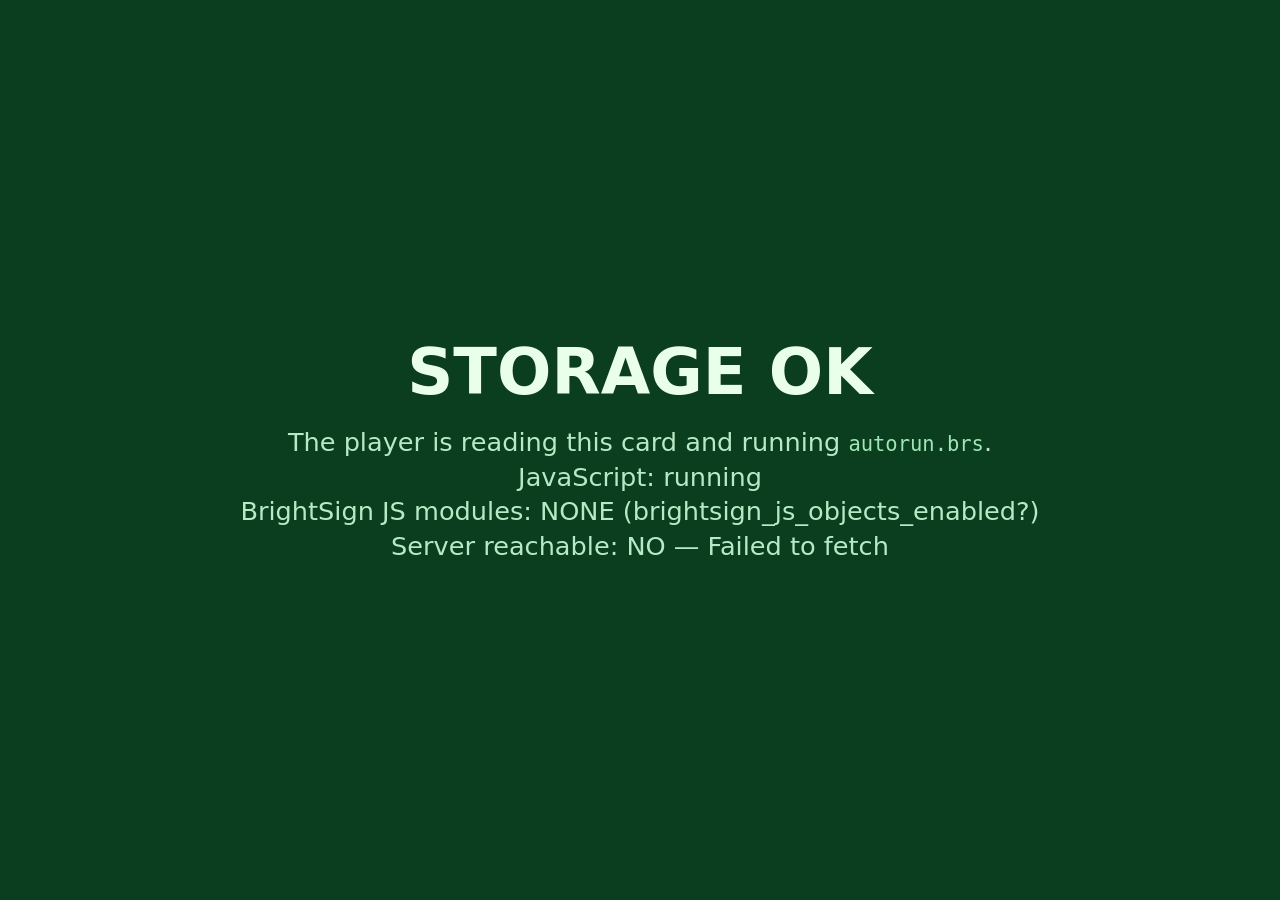
<file: brightsign/selftest/index.html>
<!DOCTYPE html>
<html><head><meta charset="utf-8"><title>ScreenTinker storage self-test</title>
<style>
 html,body{margin:0;height:100%;background:#0b3d1f;color:#eaffea;
   font-family:system-ui,sans-serif;display:flex;align-items:center;justify-content:center;text-align:center}
 h1{font-size:5vw;margin:0 0 2vh} p{font-size:2vw;margin:.5vh 0;color:#b9e8c4}
 code{font-size:1.6vw;color:#9fe6b5}
</style></head>
<body><div>
  <h1>STORAGE OK</h1>
  <p>The player is reading this card and running <code>autorun.brs</code>.</p>
  <p id="js">JavaScript: running</p>
  <p id="mods">BrightSign JS modules: checking…</p>
  <p id="net">Server reachable: checking…</p>
</div>
<script>
  // Each line below removes one suspect from the list, in the order they matter.
  try {
    var ok = [];
    ['messageport','registry','deviceinfo','syncmanager'].forEach(function (m) {
      try { require('@brightsign/' + m); ok.push(m); } catch (e) {}
    });
    document.getElementById('mods').textContent =
      ok.length ? 'BrightSign JS modules: ' + ok.join(', ') : 'BrightSign JS modules: NONE (brightsign_js_objects_enabled?)';
  } catch (e) {
    document.getElementById('mods').textContent = 'BrightSign JS modules: require() unavailable';
  }

  fetch('https://screentinker.com/api/status', { cache: 'no-store' })
    .then(function (r) { document.getElementById('net').textContent = 'Server reachable: YES (HTTP ' + r.status + ')'; })
    .catch(function (e) { document.getElementById('net').textContent = 'Server reachable: NO — ' + e.message; });
</script>
</body></html>
</file>
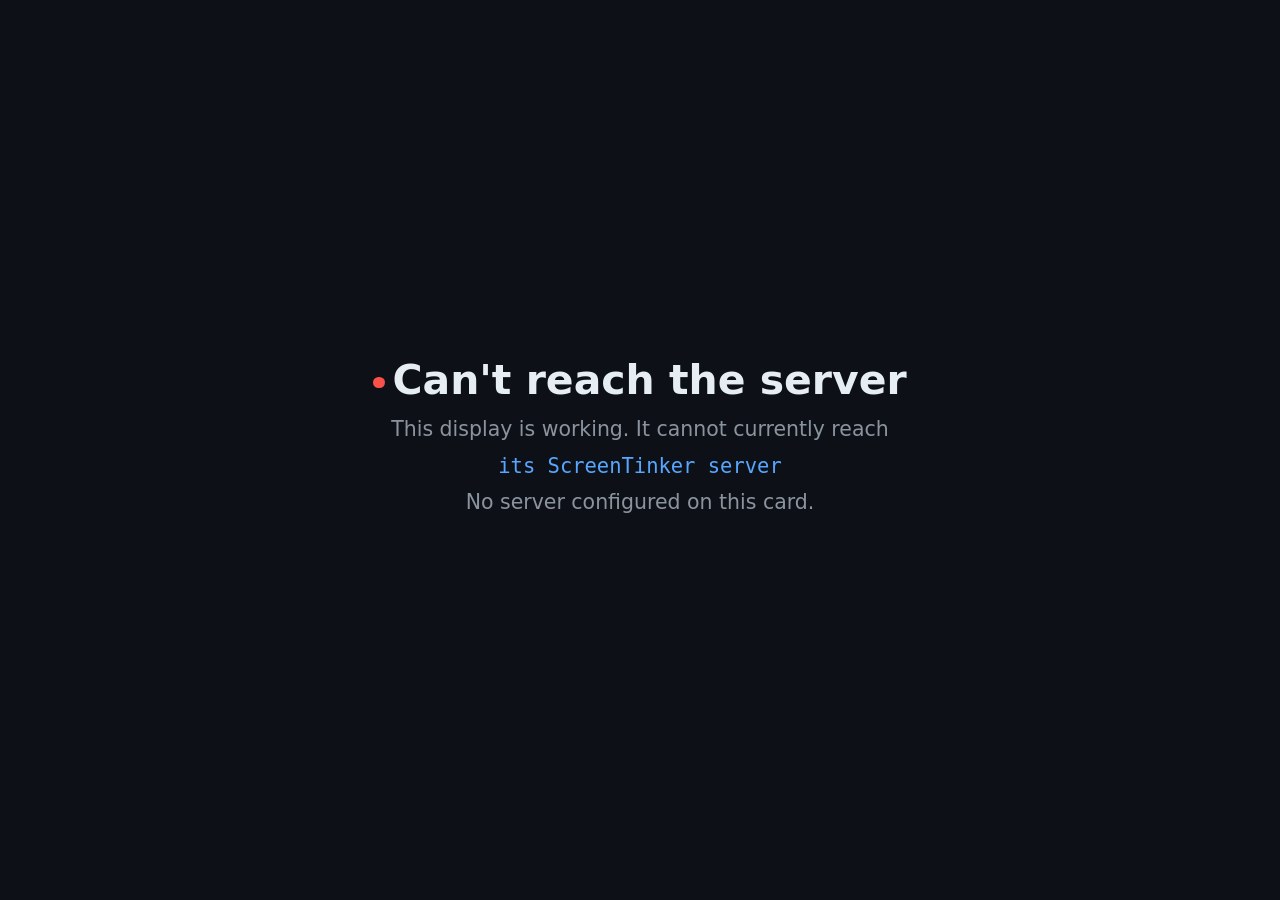
<file: brightsign/offline.html>
<!DOCTYPE html>
<html lang="en">
<head>
<meta charset="utf-8">
<title>ScreenTinker — reconnecting</title>
<style>
  /* Deliberately self-contained: this page is the thing that shows when the network is gone,
     so it can never depend on a font, a stylesheet or an image it would have to fetch. */
  html, body {
    margin: 0; height: 100%;
    background: #0d1117; color: #c9d1d9;
    font-family: system-ui, -apple-system, "Segoe UI", Roboto, sans-serif;
    display: flex; align-items: center; justify-content: center;
  }
  .card { text-align: center; max-width: 70vw; }
  h1 { font-size: 3.2vw; font-weight: 600; margin: 0 0 1.2vh; color: #e6edf3; }
  p  { font-size: 1.6vw; line-height: 1.5; margin: 0.6vh 0; color: #8b949e; }
  .server { font-family: ui-monospace, "SF Mono", Menlo, monospace; color: #58a6ff; word-break: break-all; }
  .dot {
    display: inline-block; width: 0.9vw; height: 0.9vw; border-radius: 50%;
    background: #f85149; margin-right: 0.6vw; vertical-align: middle;
    animation: pulse 2s ease-in-out infinite;
  }
  @keyframes pulse { 0%, 100% { opacity: 1 } 50% { opacity: 0.25 } }
  .meta { margin-top: 3vh; font-size: 1.1vw; color: #6e7681; }
</style>
</head>
<body>
  <div class="card">
    <h1><span class="dot"></span>Can't reach the server</h1>
    <p>This display is working. It cannot currently reach</p>
    <p class="server" id="server">its ScreenTinker server</p>
    <p id="status">Retrying…</p>
    <p class="meta" id="meta"></p>
  </div>

<script>
/*
 * The local fallback page. autorun.brs loads this after three failed attempts at the real player,
 * so the screen says something truthful instead of showing white until someone visits the site.
 *
 * Two jobs, and nothing else:
 *   1. Say what is wrong, and name the server, so whoever walks past can act on it.
 *   2. Keep testing, and hand control back the moment the server answers.
 *
 * It asks the HOST to restart the widget rather than navigating itself — same reason the player
 * never calls location.reload() on this platform: an in-page navigation is not reliably a restart
 * an roHtmlWidget comes back from.
 */
(function () {
  'use strict';

  function qs(name) {
    var m = new RegExp('[?&]' + name + '=([^&]*)').exec(location.search || '');
    return m ? decodeURIComponent(m[1]) : null;
  }

  var server = qs('server') || '';
  var attempt = 0;
  var startedAt = Date.now();

  if (server) document.getElementById('server').textContent = server;

  var port = null;
  try {
    if (typeof require === 'function') {
      var MessagePortClass = require('@brightsign/messageport');
      port = new MessagePortClass();
    }
  } catch (e) { port = null; }

  function setStatus(text) { document.getElementById('status').textContent = text; }
  function setMeta(text) { document.getElementById('meta').textContent = text; }

  function minutesDown() {
    var m = Math.floor((Date.now() - startedAt) / 60000);
    return m < 1 ? 'less than a minute' : (m === 1 ? '1 minute' : m + ' minutes');
  }

  function probe() {
    attempt++;
    if (!server) { setStatus('No server configured on this card.'); return; }

    setStatus('Retrying… (attempt ' + attempt + ')');

    // cache-bust: a stale 200 from the widget cache would send us back to a server that is still
    // down, and the host would bounce straight back here — a loop that looks like flickering.
    var url = server.replace(/\/+$/, '') + '/api/status?probe=' + Date.now();

    fetch(url, { cache: 'no-store' })
      .then(function (r) {
        if (!r.ok) throw new Error('HTTP ' + r.status);
        setStatus('Server is back — restarting the player…');
        if (port && typeof port.PostBSMessage === 'function') {
          port.PostBSMessage({ type: 'restart', reason: 'server reachable again' });
        } else {
          // No host bridge (widget without node integration). Navigating is second best, but
          // doing nothing would strand the panel here forever.
          location.href = server;
        }
      })
      .catch(function (err) {
        setMeta('Offline for ' + minutesDown() + ' · last error: ' + (err && err.message ? err.message : 'unreachable'));
        schedule();
      });
  }

  // Backoff, capped. A panel that has been down for hours must not hammer a server that is
  // coming back up — every player on the site would hit it at once.
  function schedule() {
    var delay = attempt < 3 ? 5000 : (attempt < 10 ? 15000 : 60000);
    setTimeout(probe, delay);
  }

  probe();
})();
</script>
</body>
</html>
</file>
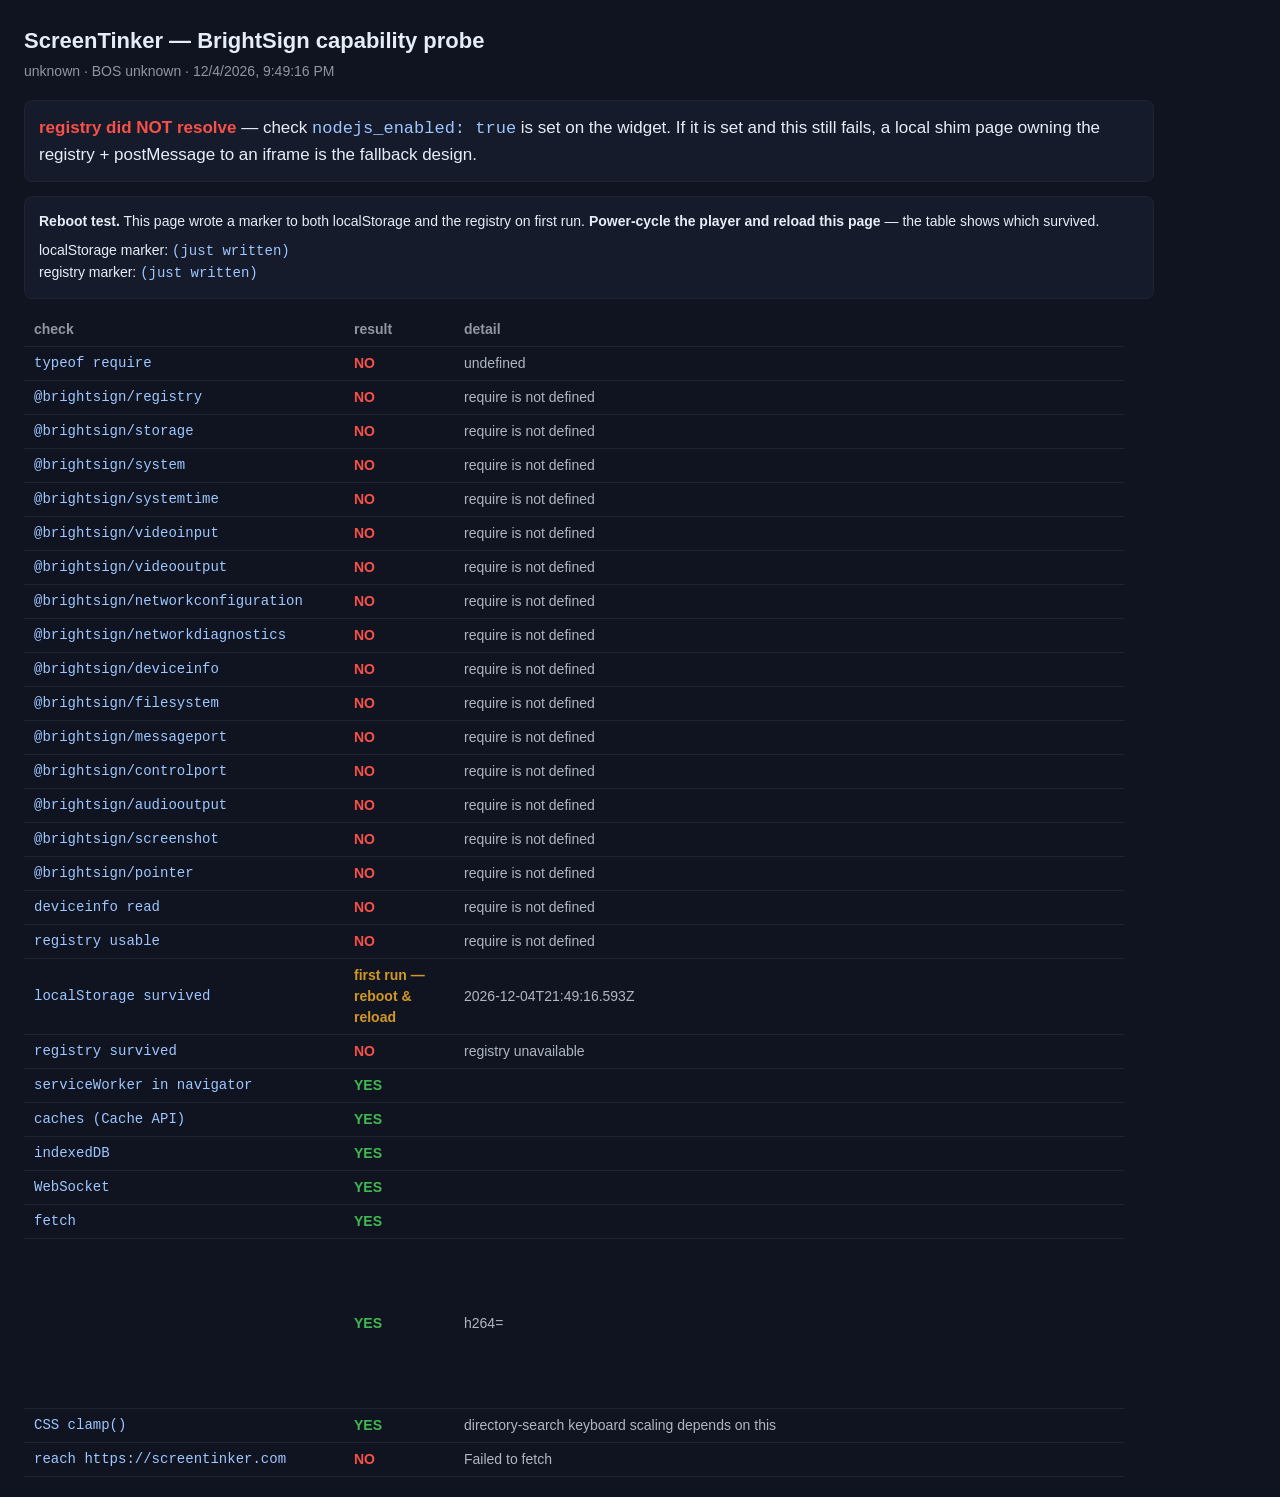
<file: brightsign/probe.html>
<!DOCTYPE html>
<html><head><meta charset="utf-8"><title>ScreenTinker — BrightSign probe</title>
<style>
  body{margin:0;background:#0f1420;color:#e6edf7;font:14px/1.5 -apple-system,Segoe UI,Roboto,sans-serif;padding:24px}
  h1{font-size:22px;margin:0 0 4px} .sub{opacity:.6;margin-bottom:18px}
  table{border-collapse:collapse;width:100%;max-width:1100px} td,th{padding:6px 10px;border-bottom:1px solid #223}
  th{text-align:left;opacity:.6;font-weight:600}
  .y{color:#3fb950;font-weight:700} .n{color:#f85149;font-weight:700} .w{color:#d29922;font-weight:700}
  .k{font-family:ui-monospace,Menlo,monospace;color:#9fc6ff}
  .box{background:#151b2b;border:1px solid #223;border-radius:8px;padding:14px;margin:14px 0;max-width:1100px}
  .big{font-size:17px}
</style></head><body>
<h1>ScreenTinker — BrightSign capability probe</h1>
<div class="sub" id="sub">running…</div>

<div class="box big" id="verdict">…</div>

<div class="box">
  <b>Reboot test.</b> This page wrote a marker to both localStorage and the registry on first run.
  <b>Power-cycle the player and reload this page</b> — the table shows which survived.
  <div id="reboot" style="margin-top:8px"></div>
</div>

<table id="t"><thead><tr><th style="width:280px">check</th><th style="width:90px">result</th><th>detail</th></tr></thead><tbody></tbody></table>

<script>
const rows = [];
const add = (name, ok, detail) => rows.push({ name, ok, detail: String(detail === undefined ? '' : detail).slice(0, 220) });
const cls = v => v === true ? 'y' : v === false ? 'n' : 'w';
const txt = v => v === true ? 'YES' : v === false ? 'NO' : String(v);

// ---- 1. which @brightsign/* modules resolve at all --------------------------------------
// This is THE question: they are injected into the runtime by nodejs_enabled, so if the
// injection is origin-independent a remotely-served page sees them too.
const MODULES = ['registry','storage','system','systemtime','videoinput','videooutput',
                 'networkconfiguration','networkdiagnostics','deviceinfo','filesystem',
                 'messageport','controlport','audiooutput','screenshot','pointer'];
const resolved = {};
add('typeof require', typeof require !== 'undefined', typeof require);
for (const m of MODULES) {
  try { const mod = require('@brightsign/' + m); resolved[m] = !!mod; add('@brightsign/' + m, !!mod, mod ? Object.keys(mod).slice(0,6).join(', ') : ''); }
  catch (e) { resolved[m] = false; add('@brightsign/' + m, false, e.message); }
}

// ---- 2. what deviceinfo reports (model + OS decides everything else) --------------------
let model = 'unknown', osv = 'unknown';
try {
  const DeviceInfo = require('@brightsign/deviceinfo');
  const di = new DeviceInfo();
  model = di.model || di.getModel?.() || 'unknown';
  osv = di.OSVersion || di.version || di.getVersion?.() || 'unknown';
  add('device model', model, '');
  add('OS version', osv, '');
  add('chromium (UA)', (navigator.userAgent.match(/Chrome\/[\d.]+/) || ['n/a'])[0], navigator.userAgent.slice(0, 120));
} catch (e) { add('deviceinfo read', false, e.message); }

// ---- 3. persistence: the thing that decides the whole port ------------------------------
const MARK = 'st_probe_marker';
let lsBefore = null, regBefore = null, reg = null;
try { lsBefore = localStorage.getItem(MARK); } catch (e) { add('localStorage readable', false, e.message); }
try {
  const Registry = require('@brightsign/registry');
  reg = new Registry();
  regBefore = reg.read ? reg.read('screentinker', MARK) : null;
  if (regBefore && regBefore.then) regBefore = '(async — see console)';
} catch (e) { add('registry usable', false, e.message); }

const stamp = new Date().toISOString();
try { if (lsBefore === null) localStorage.setItem(MARK, stamp); } catch (e) {}
try { if (reg && !regBefore) (reg.write ? reg.write('screentinker', MARK, stamp) : null); } catch (e) {}

add('localStorage survived', lsBefore !== null ? true : 'first run — reboot & reload', lsBefore || stamp);
add('registry survived', regBefore ? true : (reg ? 'first run — reboot & reload' : false), regBefore || (reg ? stamp : 'registry unavailable'));

// ---- 4. web-platform features the ScreenTinker player leans on --------------------------
add('serviceWorker in navigator', 'serviceWorker' in navigator, '');
add('caches (Cache API)', typeof caches !== 'undefined' && !!caches, '');
add('indexedDB', typeof indexedDB !== 'undefined' && !!indexedDB, '');
add('WebSocket', typeof WebSocket !== 'undefined', '');
add('fetch', typeof fetch !== 'undefined', '');
add('<video> element', !!document.createElement('video').canPlayType, 'h264=' + document.createElement('video').canPlayType('video/mp4; codecs="avc1.42E01E"'));
add('CSS clamp()', CSS.supports?.('height', 'clamp(1px,1vh,2px)'), 'directory-search keyboard scaling depends on this');

// ---- 5. can it reach the ScreenTinker server at all -------------------------------------
const ORIGIN = 'https://screentinker.com';
fetch(ORIGIN + '/api/status', { cache: 'no-store' })
  .then(r => r.json()).then(d => { add('reach ' + ORIGIN, true, 'version ' + d.version); render(); })
  .catch(e => { add('reach ' + ORIGIN, false, e.message); render(); });

function render() {
  const tb = document.querySelector('#t tbody');
  tb.innerHTML = rows.map(r =>
    `<tr><td class="k">${r.name}</td><td class="${cls(r.ok)}">${txt(r.ok)}</td><td style="opacity:.75">${r.detail}</td></tr>`).join('');
  document.getElementById('sub').textContent = `${model} · BOS ${osv} · ${new Date().toLocaleString()}`;

  const regOk = resolved.registry;
  document.getElementById('verdict').innerHTML = regOk
    ? '<span class="y">registry resolves</span> — persistence has a home. Next question: does it still resolve when this page is served from a <b>remote https:// URL</b> instead of file:///? Change <span class="k">url:</span> in autorun.brs to the hosted probe and re-run.'
    : '<span class="n">registry did NOT resolve</span> — check <span class="k">nodejs_enabled: true</span> is set on the widget. If it is set and this still fails, a local shim page owning the registry + postMessage to an iframe is the fallback design.';
  document.getElementById('reboot').innerHTML =
    `localStorage marker: <span class="k">${lsBefore || '(just written)'}</span><br>registry marker: <span class="k">${regBefore || '(just written)'}</span>`;
}
render();
</script></body></html>
</file>
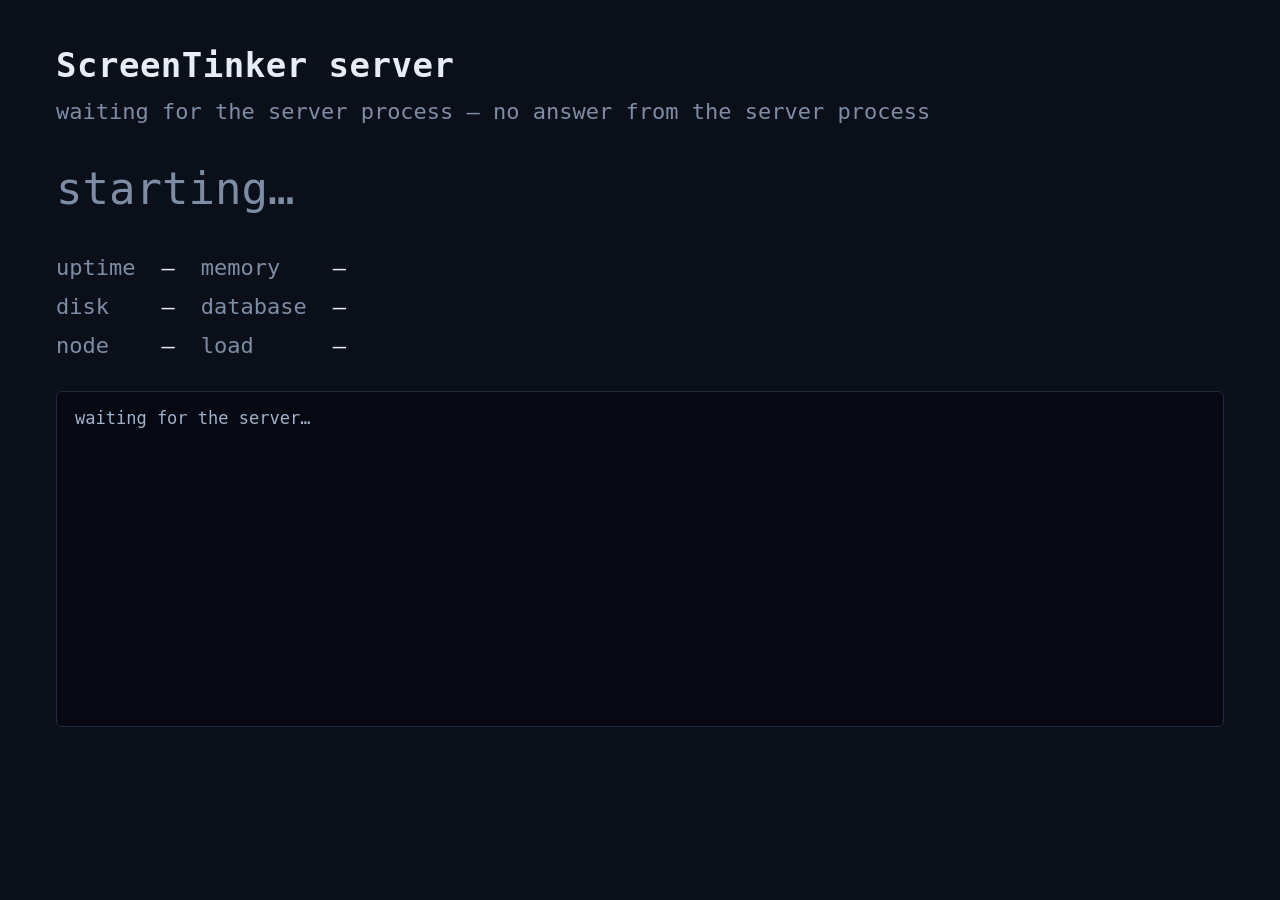
<file: brightsign/server/node-server.html>
<!doctype html>
<!--
  ScreenTinker server diagnostics, displayed on the player.

  THE SERVER IS NOT IN THIS PAGE. It runs as a separate roNodeJs process; this is only the screen.

  It used to host the server, and that was a mistake worth recording. A Node context inside an
  Electron renderer is not Node: shebangs are not stripped, require(ESM) is unsupported,
  setInterval is the DOM's and returns a number rather than a Timeout, and worker_threads cannot
  create a thread at all. Four separate boot failures, each invisible to a local test because a
  local test runs on real Node. BrightSign's own guidance is explicit - roNodeJs for "a long
  running process like ... running a web server", roHtmlWidget for "browser-based apps".

  The other half of that mistake was lifecycle: a server inside the page dies with the page, and
  takes an open SQLite WAL with it. roNodeJs runs in the background uninterrupted.

  So this page does one job - show what the server process reports, including while it is still
  downloading itself - and it does that over HTTP because the two are no longer in one process.
-->
<meta charset="utf-8">
<title>ScreenTinker server</title>
<style>
  html, body { margin: 0; height: 100%; background: #0b0f1a; color: #e6edf7;
               font: 22px/1.5 ui-monospace, "DejaVu Sans Mono", monospace; }
  .wrap { padding: 40px 56px; }
  h1 { font-size: 34px; margin: 0 0 4px; letter-spacing: .5px; }
  .sub { color: #7d8da5; margin-bottom: 28px; }
  .url { font-size: 44px; color: #4ade80; margin: 18px 0 26px; word-break: break-all; }
  table { border-collapse: collapse; margin-bottom: 26px; }
  td { padding: 3px 26px 3px 0; }
  td.k { color: #7d8da5; }
  .bad { color: #f87171; }
  /* Not green: green reads as "ready", and it is not ready. */
  .url.pending { color: #7d8da5; }
  /* The player is a full-screen layer ABOVE the diagnostics, shown only once the server is
     genuinely ready. Diagnostics stay mounted underneath so they can be revealed instantly. */
  #player { position: fixed; inset: 0; width: 100%; height: 100%; border: 0; display: none;
            background: #000; z-index: 10; }
  #log { background: #060911; border: 1px solid #1e2a3d; border-radius: 6px; padding: 14px 18px;
         font-size: 17px; line-height: 1.45; height: 34vh; overflow: hidden; color: #9fb3cd;
         white-space: pre-wrap; }
</style>

<iframe id="player" title="ScreenTinker player" allow="autoplay; fullscreen"></iframe>

<div class="wrap">
  <h1>ScreenTinker server</h1>
  <div class="sub" id="sub">starting&hellip;</div>
  <div class="url" id="url">&mdash;</div>
  <table>
    <tr><td class="k">uptime</td><td id="uptime">&mdash;</td>
        <td class="k">memory</td><td id="mem">&mdash;</td></tr>
    <tr><td class="k">disk</td><td id="disk">&mdash;</td>
        <td class="k">database</td><td id="db">&mdash;</td></tr>
    <tr><td class="k">node</td><td id="node">&mdash;</td>
        <td class="k">load</td><td id="load">&mdash;</td></tr>
  </table>
  <div id="setupNote" style="display:none;font-size:26px;color:#fbbf24;margin:-10px 0 22px">
    Open the address above and create the first account to finish setup.
  </div>
  <div id="log">waiting for the server&hellip;</div>
</div>

<script>
// Plain browser JavaScript. This page no longer needs nodejs_enabled: it does not require()
// anything, it just polls the server process. One less hybrid context to reason about.
(function () {
  var el = function (id) { return document.getElementById(id); };

  function fail(what, e) {
    el('sub').innerHTML = '<span class="bad">' + what + '</span>';
    el('log').textContent = String(e && e.stack ? e.stack : e);
  }

  /*
   * The server runs in a DIFFERENT PROCESS now (roNodeJs), so this page cannot require() it.
   *
   * It used to: both halves lived inside one roHtmlWidget, and the page pulled status straight out
   * of the module. Moving the server to roNodeJs is what makes it survive this page reloading, and
   * gives it a real Node runtime instead of a renderer - at the cost that the two now have to talk.
   * They talk over HTTP on a small port that the wrapper binds immediately, before the payload is
   * even downloaded, because "downloading" and "failed to start" are exactly the states this screen
   * exists to show.
   */
  var STATUS_URL = 'http://127.0.0.1:8182/';
  var last = null;
  var lastError = null;

  function poll() {
    // XHR rather than fetch: this page is loaded from file://, and XHR's failure modes here are
    // easier to report than a rejected promise with an opaque TypeError.
    var xhr = new XMLHttpRequest();
    xhr.open('GET', STATUS_URL + '?t=' + Date.now(), true);
    xhr.timeout = 4000;
    xhr.onload = function () {
      try { last = JSON.parse(xhr.responseText); lastError = null; }
      catch (e) { lastError = 'bad status payload'; }
      paint();
    };
    xhr.onerror = function () { lastError = 'no answer from the server process'; paint(); };
    xhr.ontimeout = function () { lastError = 'status request timed out'; paint(); };
    try { xhr.send(); } catch (e) { lastError = String(e && e.message ? e.message : e); paint(); }
  }

  /*
   * WHICH LAYER IS ON SCREEN.
   *
   * Three states, and the transitions between them are the whole point:
   *
   *   installing / down / failed   diagnostics. The operator can see why.
   *   up, but no account yet       diagnostics, plus the address to go and create one. A player
   *                                with no account to belong to has nothing to show, and hiding
   *                                the address would leave the box unsetuppable - it has no
   *                                keyboard.
   *   up, account exists           the player, full screen.
   *
   * ⚠️ THE PLAYER IS AN IFRAME, NOT A NAVIGATION. Setting location.href would replace this
   * document, and with it the poller that is the only thing able to notice the server failing
   * later. As a layer, the diagnostics are always one style change away from being back on screen -
   * which is exactly what should happen if the server dies at 3am.
   *
   * needsSetup === null means the probe has not answered yet, and is deliberately NOT treated as
   * false: flipping to the player on an unanswered probe would show a blank player to an operator
   * who is still waiting to be told where to sign up.
   */
  /*
   * WHICH LAYER BELONGS ON SCREEN. Pure, so the transition table can be tested - see
   * server/test/brightsign-screen-state.test.js.
   *
   *   'diagnostics'  installing, down, or failed. The operator can see why.
   *   'setup'        up, but nobody has created an account. Diagnostics PLUS the address to go
   *                  and create one: a player with no account has nothing to show, and hiding the
   *                  address would leave the box unsetuppable - it has no keyboard.
   *   'player'       up, and an account exists.
   *
   * needsSetup === null means the probe has not answered yet, and is deliberately NOT false:
   * flipping to the player on an unanswered probe shows a blank player to someone who is still
   * waiting to be told where to sign up.
   */
  function screenState(s, serverEnabled) {
    // Off on purpose is not the same as broken. Without this the page would poll a listener that
    // was never started and report "no answer from the server process" - which reads as a fault
    // and would send someone looking for one.
    if (serverEnabled === false) return 'disabled';
    if (!s || !s.serving || s.fatal) return 'diagnostics';
    if (s.needsSetup === true) return 'setup';
    if (s.needsSetup === false) return 'player';
    return 'diagnostics';
  }

  /*
   * ⚠️ THE PLAYER IS AN IFRAME, NOT A NAVIGATION. Setting location.href would replace this
   * document and with it the poller - the only thing able to notice the server failing later. As a
   * layer, the diagnostics are always one style change away from being back on screen, which is
   * exactly what should happen if the server dies at 3am.
   */
  var playerShown = false;

  /*
   * st-config.json decides whether this box runs a server; autorun.brs passes the answer through
   * because with the server off there is no status listener to ask.
   */
  var serverEnabled = !/[?&]server=0(&|$)/.test(String(location.search));

  function applyLayer(s) {
    var state = screenState(s, serverEnabled);
    var frame = el('player');

    if (state === 'player') {
      if (!playerShown) {
        // (Re)load on every transition INTO player. If the server had been down, whatever the
        // player last rendered is an error page and it will not recover on its own.
        frame.src = 'http://127.0.0.1:' + s.port + '/player/';
        frame.style.display = 'block';
        playerShown = true;
      }
      return true;
    }

    if (playerShown) {
      // Blank the frame so a dead server is not being hammered by a player retrying behind an
      // invisible layer.
      frame.style.display = 'none';
      frame.removeAttribute('src');
      playerShown = false;
    }
    el('setupNote').style.display = state === 'setup' ? 'block' : 'none';

    if (state === 'disabled') {
      el('sub').textContent = 'local server disabled';
      el('sub').className = 'sub';
      el('url').textContent = 'set {"server": 1} in st-config.json to enable';
      el('url').className = 'url pending';
      el('log').textContent =
        'This player is not running a ScreenTinker server.\n\n' +
        'Exactly one device per site should host one. To make it this device, put\n' +
        '  {"server": 1}\n' +
        'in st-config.json on the storage root and reboot.';
    }
    return false;
  }

  function paint() {
    var s = last;
    if (applyLayer(s)) return;
    if (!s) {
      // Before the first successful poll there is genuinely nothing to report. Say that, rather
      // than paint zeros that look like a running server with no traffic.
      el('sub').textContent = lastError ? ('waiting for the server process \u2014 ' + lastError)
                                        : 'starting\u2026';
      el('sub').className = 'sub';
      el('url').textContent = 'starting\u2026';
      el('url').className = 'url pending';
      return;
    }
    // While the payload is coming down there is no server yet and nothing to be alarmed about, so
    // say what is happening rather than showing a bare 'starting...' for the length of a 71MB fetch.
    var inst = s.install || {};
    var busy = inst.phase && inst.phase !== 'installed' && inst.phase !== 'idle' && inst.phase !== 'failed';
    el('sub').className = 'sub' + (s.fatal ? ' bad' : '');
    el('sub').textContent = s.fatal ? 'FAILED'
      : busy ? (inst.phase + (inst.pct !== null && inst.pct !== undefined ? ' ' + inst.pct + '%' : '')
                + (inst.detail ? ' \u2014 ' + inst.detail : ''))
      : 'running';
    // Only show the address once something answers on it - see `serving` in bs-server-boot.js.
    // Until then say what is actually happening, so nobody types in a URL that cannot work.
    if (s.serving && s.ip) {
      el('url').textContent = 'http://' + s.ip + ':' + s.port;
      el('url').className = 'url';
    } else {
      el('url').textContent = !s.ip ? 'no network'
        : busy ? 'installing\u2026'
        : s.fatal ? 'not running' : 'starting\u2026';
      el('url').className = 'url pending';
    }
    el('uptime').textContent = s.uptimeSec + 's';
    el('mem').textContent = 'rss ' + s.rssMb + 'MB / free ' + s.freeMemMb + 'MB';
    el('disk').textContent = s.disk
      ? (s.disk.freeMb + 'MB free of ' + s.disk.totalMb + 'MB (' + s.disk.usedPct + '% used)')
      : 'n/a';
    el('db').textContent = (s.dbMb === null || s.dbMb === undefined) ? 'n/a' : (s.dbMb + 'MB');
    el('node').textContent = s.node;
    el('load').textContent = s.loadAvg && s.loadAvg.length ? s.loadAvg[0] : 'n/a';
    el('log').textContent = (s.log || []).map(function (l) { return l.m; }).join('\n');
  }

  paint();
  if (serverEnabled) {
    poll();
    setInterval(poll, 2000);
  } else {
    // No listener was ever started, so polling would only manufacture errors.
    applyLayer(null);
  }
})();
</script>
</file>
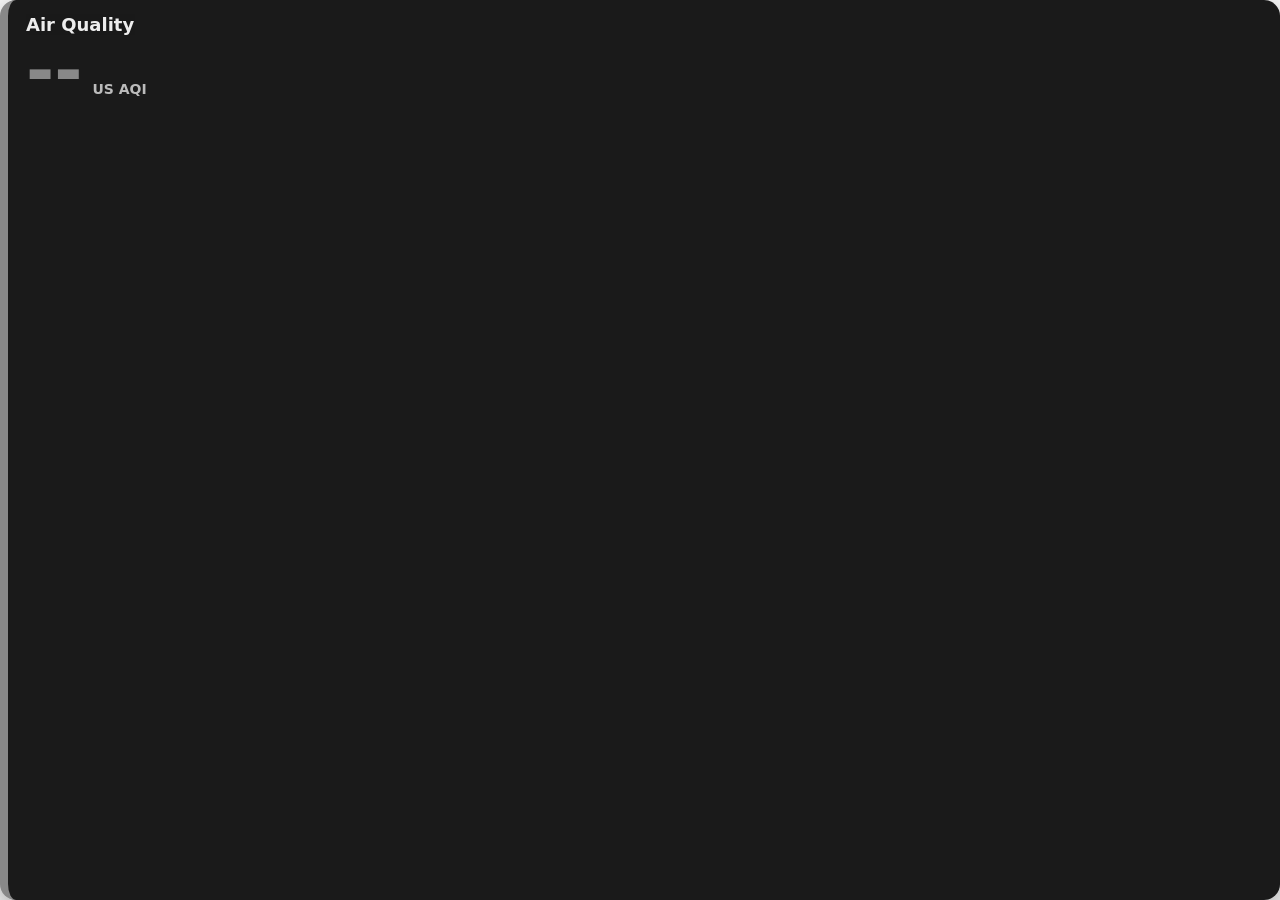
<file: Examples/PIP-Air-Quality/aqi-overlay.html>
<!doctype html>
<html lang="en">
<head>
<meta charset="utf-8">
<meta name="viewport" content="width=device-width, initial-scale=1">
<title>Air Quality</title>
<style>
  html, body { margin: 0; height: 100%; background: transparent; }
  body { font-family: system-ui, -apple-system, "Segoe UI", Roboto, sans-serif; display: flex; }
  .card { flex: 1; display: flex; flex-direction: column; background: #1a1a1a; color: #fff;
    border-radius: 16px; overflow: hidden; box-shadow: 0 10px 40px rgba(0,0,0,.45);
    padding: 14px 18px; box-sizing: border-box; border-left: 8px solid #888; }
  .top { display: flex; align-items: flex-start; justify-content: space-between; gap: 10px; }
  .loc { font-size: clamp(13px, 3.2vw, 18px); font-weight: 600; opacity: .92;
    white-space: nowrap; overflow: hidden; text-overflow: ellipsis; }
  .badge { font-size: clamp(11px, 2.6vw, 15px); font-weight: 800; text-transform: uppercase;
    letter-spacing: .03em; padding: 3px 9px; border-radius: 999px; color: #111; white-space: nowrap; }
  .mid { display: flex; align-items: baseline; gap: 10px; margin-top: 2px; }
  .aqi { font-size: clamp(40px, 13vw, 68px); font-weight: 800; line-height: 1; }
  .aqilabel { font-size: clamp(11px, 2.6vw, 14px); font-weight: 700; opacity: .7; }
  .cat { font-size: clamp(13px, 3.2vw, 18px); font-weight: 700; }
  .grid { margin-top: auto; display: flex; flex-wrap: wrap; gap: 4px 16px;
    font-size: clamp(11px, 2.4vw, 14px); opacity: .85; padding-top: 8px; }
  .grid b { font-weight: 700; opacity: 1; }
  .updated { opacity: .7; }
</style>
</head>
<body>
  <div class="card" id="card">
    <div class="top">
      <span class="loc" id="loc"></span>
      <span class="badge" id="badge"></span>
    </div>
    <div class="mid">
      <span class="aqi" id="aqi"></span>
      <span class="aqilabel">US AQI</span>
    </div>
    <div class="cat" id="cat"></div>
    <div class="grid" id="grid"></div>
    <div class="grid"><span class="updated" id="updated"></span></div>
  </div>
  <script src="aqi-overlay.js"></script>
</body>
</html>
</file>
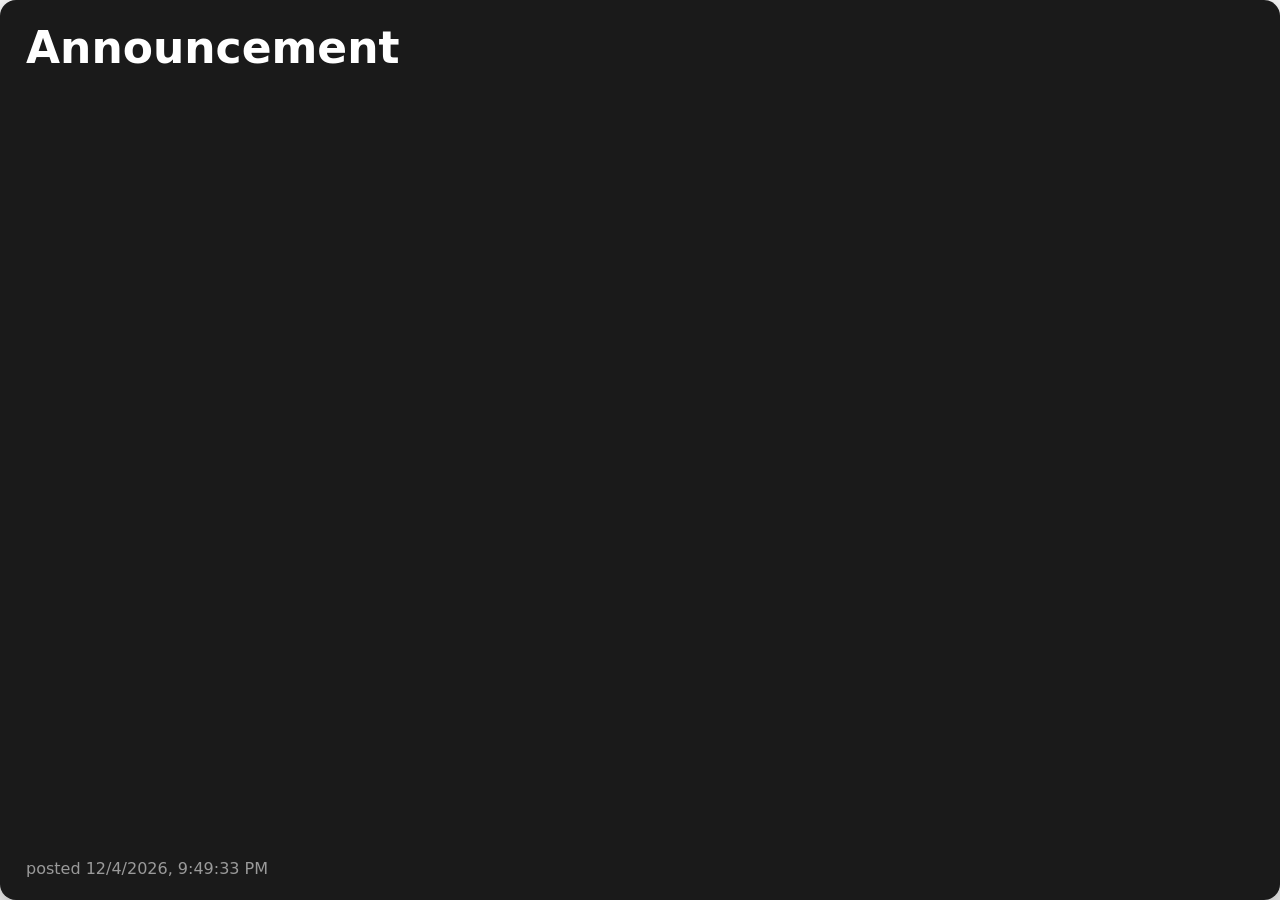
<file: Examples/PIP-Announce-Broadcast/message-overlay.html>
<!doctype html>
<html lang="en">
<head>
<meta charset="utf-8">
<meta name="viewport" content="width=device-width, initial-scale=1">
<title>Announcement</title>
<style>
  html, body { margin: 0; height: 100%; background: transparent; }
  body { font-family: system-ui, -apple-system, "Segoe UI", Roboto, sans-serif; display: flex; }
  .card { flex: 1; display: flex; flex-direction: column; background: #1a1a1a; color: #fff;
    border-radius: 16px; overflow: hidden; box-shadow: 0 10px 40px rgba(0,0,0,.45); }
  .band { padding: 12px 22px; font-weight: 800; letter-spacing: .05em; text-transform: uppercase;
    font-size: clamp(14px, 2.8vw, 22px); display: none; }
  .band.show { display: block; }
  .body { padding: 22px 26px; display: flex; flex-direction: column; gap: 12px; flex: 1; justify-content: center; }
  .message { font-size: clamp(22px, 5.5vw, 44px); font-weight: 700; line-height: 1.18; }
  .footer { margin-top: auto; font-size: clamp(12px, 2.2vw, 16px); color: #9a9a9a; }
</style>
</head>
<body>
  <div class="card">
    <div class="band" id="band"></div>
    <div class="body">
      <div class="message" id="message"></div>
      <div class="footer"><span id="updated"></span></div>
    </div>
  </div>
  <script src="message-overlay.js"></script>
</body>
</html>
</file>
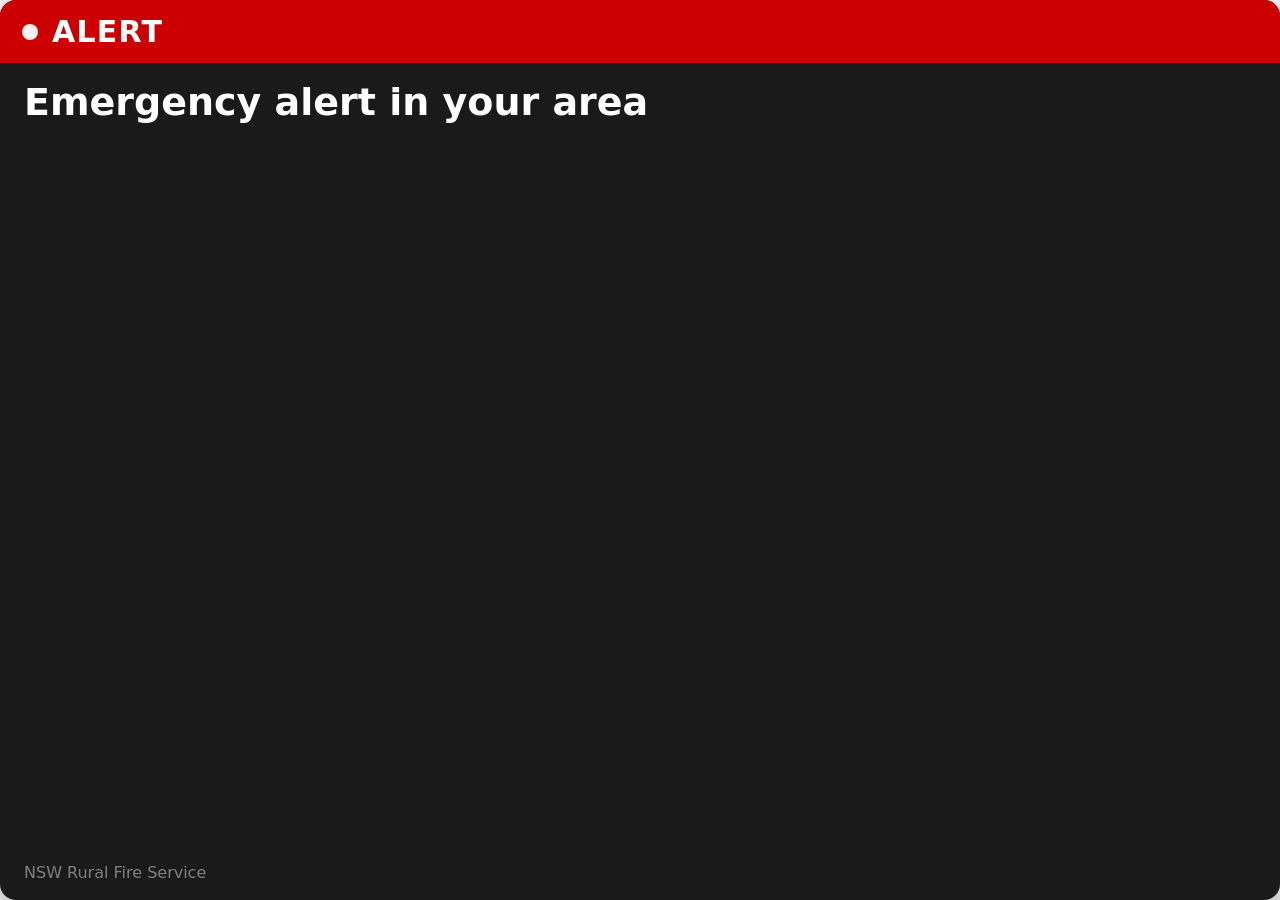
<file: Examples/PIP-CAP-AU-Alert-Monitor/alert-overlay.html>
<!doctype html>
<html lang="en-AU">
<head>
<meta charset="utf-8">
<meta name="viewport" content="width=device-width, initial-scale=1">
<title>Emergency Alert</title>
<style>
  /* Rendered inside the PiP box; transparent behind the card. Inline <style> is allowed
     by the server CSP (styleSrc 'self' 'unsafe-inline'); the SCRIPT is external because
     scriptSrc is 'self' with no 'unsafe-inline' — inline <script> would be blocked. */
  html, body { margin: 0; height: 100%; background: transparent; }
  body { font-family: system-ui, -apple-system, "Segoe UI", Roboto, sans-serif; display: flex; }
  .card { flex: 1; display: flex; flex-direction: column; background: #1a1a1a; color: #fff;
    border-radius: 16px; overflow: hidden; box-shadow: 0 10px 40px rgba(0,0,0,.45); }
  .band { padding: 14px 22px; display: flex; align-items: center; gap: 14px; font-weight: 800;
    letter-spacing: .04em; text-transform: uppercase; font-size: clamp(18px, 4vw, 30px); }
  .band .pulse { width: 16px; height: 16px; border-radius: 50%; background: rgba(255,255,255,.95);
    animation: pulse 1.1s ease-in-out infinite; }
  @keyframes pulse { 0%,100% { transform: scale(.7); opacity:.6 } 50% { transform: scale(1.15); opacity:1 } }
  .body { padding: 18px 24px; display: flex; flex-direction: column; gap: 10px; flex: 1; }
  .headline { font-size: clamp(20px, 5vw, 38px); font-weight: 700; line-height: 1.15; }
  .meta { font-size: clamp(13px, 2.6vw, 18px); color: #cfcfcf; display: flex; flex-wrap: wrap; gap: 6px 18px; }
  .meta b { color: #fff; font-weight: 600; }
  .footer { margin-top: auto; font-size: clamp(12px, 2.2vw, 16px); color: #9a9a9a; }
  .agency { opacity: .8; }
</style>
</head>
<body>
  <div class="card">
    <div class="band" id="band"><span class="pulse"></span><span id="level">ALERT</span></div>
    <div class="body">
      <div class="headline" id="headline"></div>
      <div class="meta" id="meta"></div>
      <div class="footer"><span class="agency">NSW Rural Fire Service</span> <span id="updated"></span></div>
    </div>
  </div>
  <!-- external, same-origin: satisfies scriptSrc 'self' -->
  <script src="overlay.js"></script>
</body>
</html>
</file>
